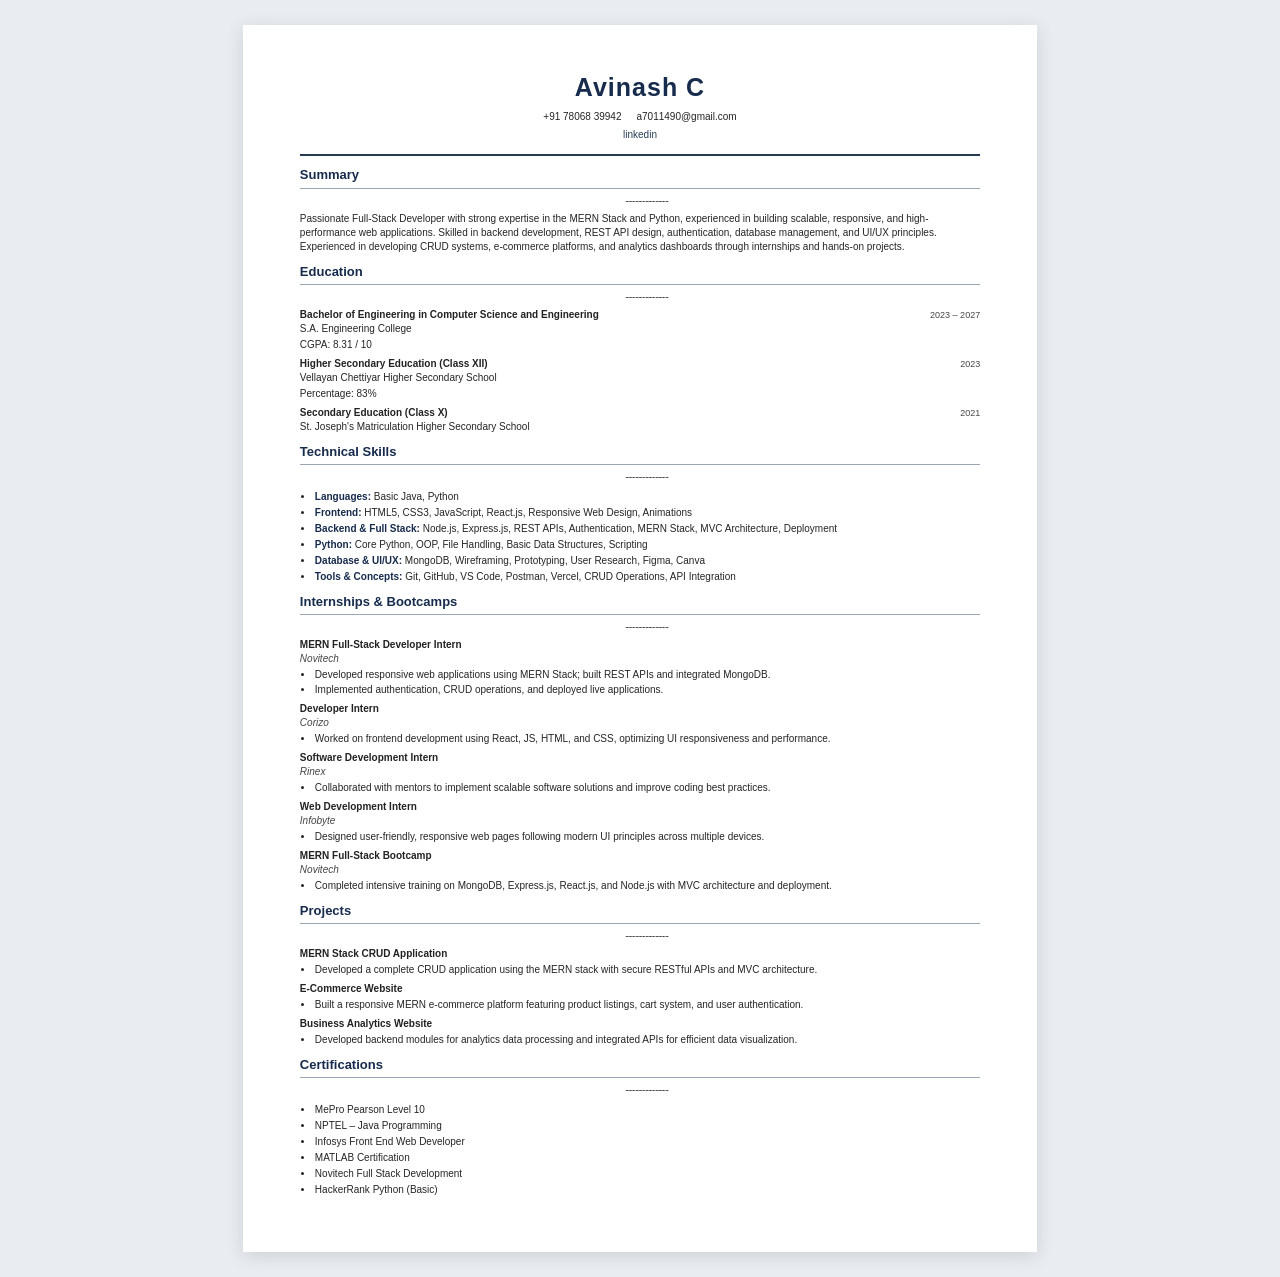
<file: index.html>
<!DOCTYPE html>
<html lang="en">
<head>
    <meta charset="UTF-8">
    <meta name="viewport" content="width=device-width, initial-scale=1.0">
    <title>Avinash C - Resume</title>
    <link rel="stylesheet" href="styles.css">
</head>
<body>

    <main class="resume">
        <header class="header">
            <h1>Avinash C</h1>
            <div class="contact">
                <span>+91 78068 39942</span>
                <span>a7011490@gmail.com</span>
            </div>
            <p>
                <a href="https://linkedin.com/in/avinash-c-2a36182a4" target="_blank">
                    linkedin
                </a>
            </p>
        </header>

        <section>
            <h2>Summary</h2>
            <marquee behavior="scroll" direction="right" scrollamount="20">-------------</marquee>
            <p>
                Passionate Full-Stack Developer with strong expertise in the
                MERN Stack and Python, experienced in building scalable,
                responsive, and high-performance web applications. Skilled in
                backend development, REST API design, authentication, database
                management, and UI/UX principles. Experienced in developing
                CRUD systems, e-commerce platforms, and analytics dashboards
                through internships and hands-on projects.
            </p>
        </section>

        <section>
            <h2>Education</h2>
            <marquee behavior="scroll" direction="right" scrollamount="20">-------------</marquee>

            <div class="item">
                <div class="item-heading">
                    <h3>Bachelor of Engineering in Computer Science and Engineering</h3>
                    <span>2023 – 2027</span>
                </div>  
                <p>S.A. Engineering College</p>
                <p>CGPA: 8.31 / 10</p>
            </div>

            <div class="item">
                <div class="item-heading">
                    <h3>Higher Secondary Education (Class XII)</h3>
                    <span>2023</span>
                </div>
                <p>Vellayan Chettiyar Higher Secondary School</p>
                <p>Percentage: 83%</p>
            </div>

            <div class="item">
                <div class="item-heading">
                    <h3>Secondary Education (Class X)</h3>
                    <span>2021</span>
                </div>
                <p>St. Joseph's Matriculation Higher Secondary School</p>
            </div>
        </section>

        <section>
            <h2>Technical Skills</h2>
            <marquee behavior="scroll" direction="right" scrollamount="20">-------------</marquee>
            <ul class="skills">
                <li><strong>Languages:</strong> Basic Java, Python</li>
                <li><strong>Frontend:</strong> HTML5, CSS3, JavaScript,
                    React.js, Responsive Web Design, Animations</li>
                <li><strong>Backend & Full Stack:</strong> Node.js, Express.js,
                    REST APIs, Authentication, MERN Stack, MVC Architecture,
                    Deployment</li>
                <li><strong>Python:</strong> Core Python, OOP, File Handling,
                    Basic Data Structures, Scripting</li>
                <li><strong>Database & UI/UX:</strong> MongoDB, Wireframing,
                    Prototyping, User Research, Figma, Canva</li>
                <li><strong>Tools & Concepts:</strong> Git, GitHub, VS Code,
                    Postman, Vercel, CRUD Operations, API Integration</li>
            </ul>
        </section>

        <section>
            <h2>Internships & Bootcamps</h2>
            <marquee behavior="scroll" direction="right" scrollamount="20">-------------</marquee>

            <div class="item">
                <h3>MERN Full-Stack Developer Intern</h3>
                <p class="organization">Novitech</p>
                <ul>
                    <li>Developed responsive web applications using MERN
                        Stack; built REST APIs and integrated MongoDB.</li>
                    <li>Implemented authentication, CRUD operations, and
                        deployed live applications.</li>
                </ul>
            </div>

            <div class="item">
                <h3>Developer Intern</h3>
                <p class="organization">Corizo</p>
                <ul>
                    <li>Worked on frontend development using React, JS, HTML,
                        and CSS, optimizing UI responsiveness and performance.</li>
                </ul>
            </div>

            <div class="item">
                <h3>Software Development Intern</h3>
                <p class="organization">Rinex</p>
                <ul>
                    <li>Collaborated with mentors to implement scalable
                        software solutions and improve coding best practices.</li>
                </ul>
            </div>

            <div class="item">
                <h3>Web Development Intern</h3>
                <p class="organization">Infobyte</p>
                <ul>
                    <li>Designed user-friendly, responsive web pages following
                        modern UI principles across multiple devices.</li>
                </ul>
            </div>

            <div class="item">
                <h3>MERN Full-Stack Bootcamp</h3>
                <p class="organization">Novitech</p>
                <ul>
                    <li>Completed intensive training on MongoDB, Express.js,
                        React.js, and Node.js with MVC architecture and deployment.</li>
                </ul>
            </div>
        </section>

        <section>
            <h2>Projects</h2>
            <marquee behavior="scroll" direction="right" scrollamount="20">-------------</marquee>

            <div class="item">
                <h3>MERN Stack CRUD Application</h3>
                <ul>
                    <li>Developed a complete CRUD application using the MERN
                        stack with secure RESTful APIs and MVC architecture.</li>
                </ul>
            </div>

            <div class="item">
                <h3>E-Commerce Website</h3>
                <ul>
                    <li>Built a responsive MERN e-commerce platform featuring
                        product listings, cart system, and user authentication.</li>
                </ul>
            </div>

            <div class="item">
                <h3>Business Analytics Website</h3>
                <ul>
                    <li>Developed backend modules for analytics data processing
                        and integrated APIs for efficient data visualization.</li>
                </ul>
            </div>
        </section>

        <section>
            <h2>Certifications</h2>
            <marquee behavior="scroll" direction="right" scrollamount="20">-------------</marquee>
            <ul class="certifications">
                <li>MePro Pearson Level 10</li>
                <li>NPTEL – Java Programming</li>
                <li>Infosys Front End Web Developer</li>
                <li>MATLAB Certification</li>
                <li>Novitech Full Stack Development</li>
                <li>HackerRank Python (Basic)</li>
            </ul>
        </section>

    </main>

</body>
</html>
</file>
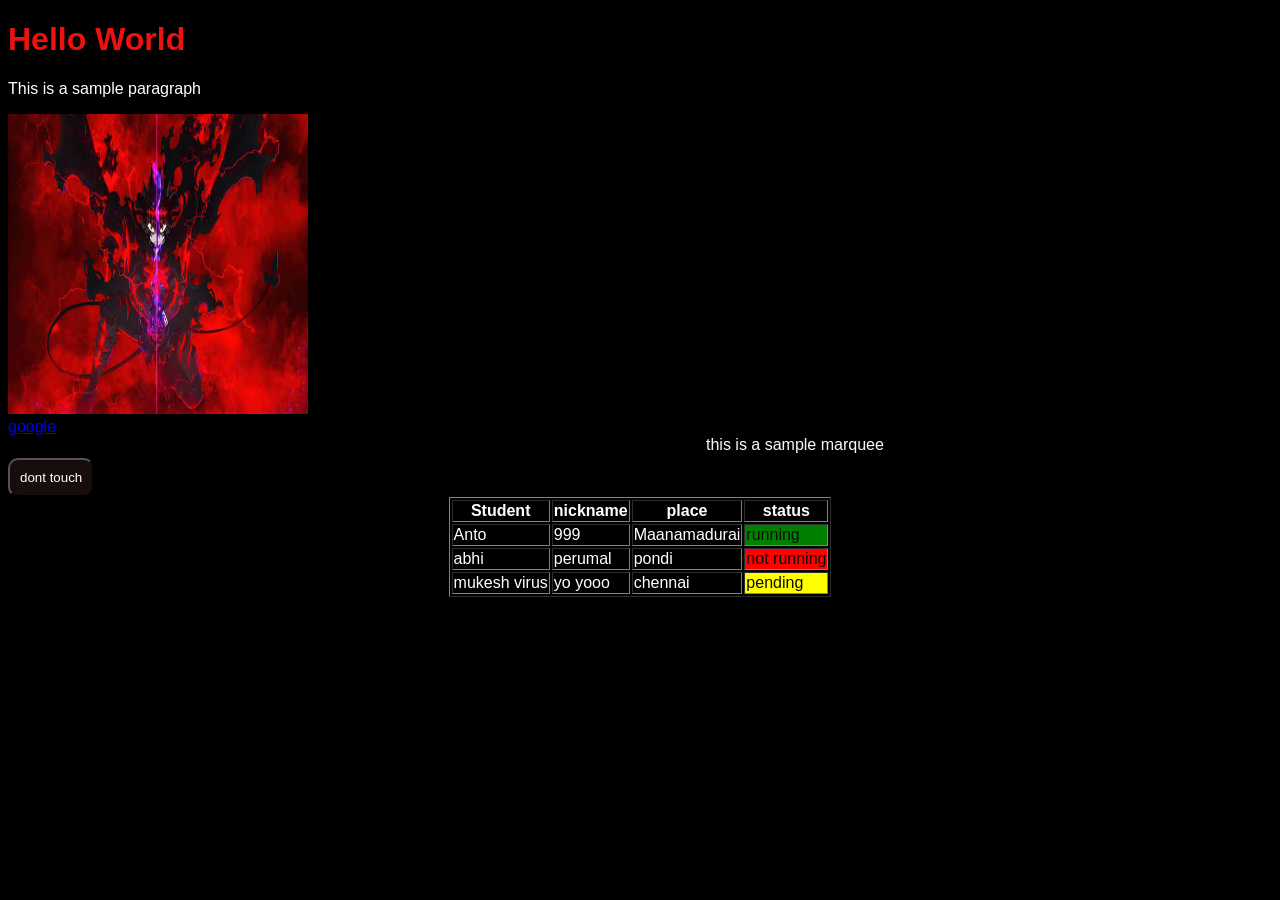
<file: main.html>
<!DOCTYPE html>
<html lang="en">
<head>
    <meta charset="UTF-8">
    <meta name="viewport" content="width=device-width, initial-scale=1.0">
    <title>Document</title>
    <link rel="icon"  href="image2.png">
    <style>
        body{
            background-color: rgb(0, 0, 0);
            color:white;
            font-family: Arial, Helvetica, sans-serif;
        }
        h1{
            color: rgb(239, 16, 16);
        }
        button{
            background-color: rgb(24, 13, 13);
            color:white;
            padding: 10px;
            border-radius: 10px;
        }
        img{
            width: 300px;
            height: 300px;
        }
       .s1{
        background-color: rgb(0, 0, 0);
        color:white;
        display: flex;
        align-items: center;
        justify-content: center;
       }
       #s2{
        background-color: yellow;
        color:rgb(14, 13, 13);
       }

    </style>
</head>
<body>
    <h1>Hello World</h1>
    <p>This is a sample paragraph</p>
    <img src="images1.jpg" alt="Sample image">
    <br>
    <a href="https://www.google.com/" target="_blank">google</a>
    <br>
    <marquee behavior="alternate" scrollamount="40" direction="right">this is a sample marquee</marquee>
    <button id="myButton" ondblclick="changeColor()" onclick="alert('')">dont touch</button>
    <div class="s1"><table border="1">
        <tr>
            <th>Student</th>
            <th>nickname</th>
            <th>place</th>
            <th>status</th>
        </tr>
        <tr>
            <td>Anto </td>
            <td>999</td>
            <td>Maanamadurai</td>
            <td style="background-color: green; color: rgb(13, 13, 13);">running</td>
        </tr>
        <tr>
            <td>abhi </td>
            <td>perumal</td>
            <td>pondi</td>
            <td style="background-color: red; color: rgb(9, 9, 9);">not running</td> 
        </tr>
        <tr>
            <td>mukesh virus</td>
            <td>yo yooo</td>
            <td>chennai</td>
            <td id="s2">pending</td>
        </tr>    
    </table>
</div> 
   <script>
        let colors = ["red", "blue", "green", "orange", "purple"];
        let index = 0;

        function changeColor() {
            index = (index + 1) % colors.length;
            document.getElementById("myButton").style.backgroundColor = colors[index];
            document.getElementById("myButton").style.color = "white";
        }
    </script> 
</body>


</html>
</file>
<file: styles.css>
* {
    margin: 0;
    padding: 0;
    box-sizing: border-box;
}

body {
    font-family: Arial, Helvetica, sans-serif;
    background: #e9edf2;
    color: #252525;
    font-size: 10px;
    line-height: 1.4;
}

.resume {
    width: 210mm;
    min-height: 297mm;
    margin: 25px auto;
    padding: 12mm 15mm;
    background: #ffffff;
    box-shadow: 0 4px 18px rgba(0, 0, 0, 0.12);
}

/* Header */
.header {
    text-align: center;
    padding-bottom: 10px;
    border-bottom: 2px solid #243b53;
    margin-bottom: 10px;
}

.header h1 {
    font-size: 25px;
    color: #172b4d;
    letter-spacing: 1px;
    margin-bottom: 5px;
}

.contact {
    display: flex;
    justify-content: center;
    flex-wrap: wrap;
    gap: 15px;
    font-size: 10px;
}

.header p {
    margin-top: 4px;
}

a {
    color: #243b53;
    text-decoration: none;
    overflow-wrap: anywhere;
}

section {
    margin-bottom: 9px;
}

section h2 {
    font-size: 13px;
    color: #172b4d;
    border-bottom: 1px solid #9aa8b6;
    padding-bottom: 3px;
    margin-bottom: 5px;
    text-transform: none;
}

p {
    margin-bottom: 2px;
}

.item {
    margin-bottom: 5px;
    break-inside: avoid;
}

h3 {
    font-size: 10px;
    font-weight: bold;
    color: #222222;
}

.item-heading {
    display: flex;
    justify-content: space-between;
    align-items: baseline;
    gap: 10px;
}

.item-heading span {
    white-space: nowrap;
    font-size: 9px;
    color: #444444;
}

.organization {
    font-style: italic;
    color: #444444;
    margin-bottom: 1px;
}

ul {
    padding-left: 14px;
    margin-top: 2px;
}

li {
    padding-left: 1px;
    margin-bottom: 1px;
}

.skills li,
.certifications li {
    margin-bottom: 2px;
}

strong {
    color: #172b4d;
}
</file>
